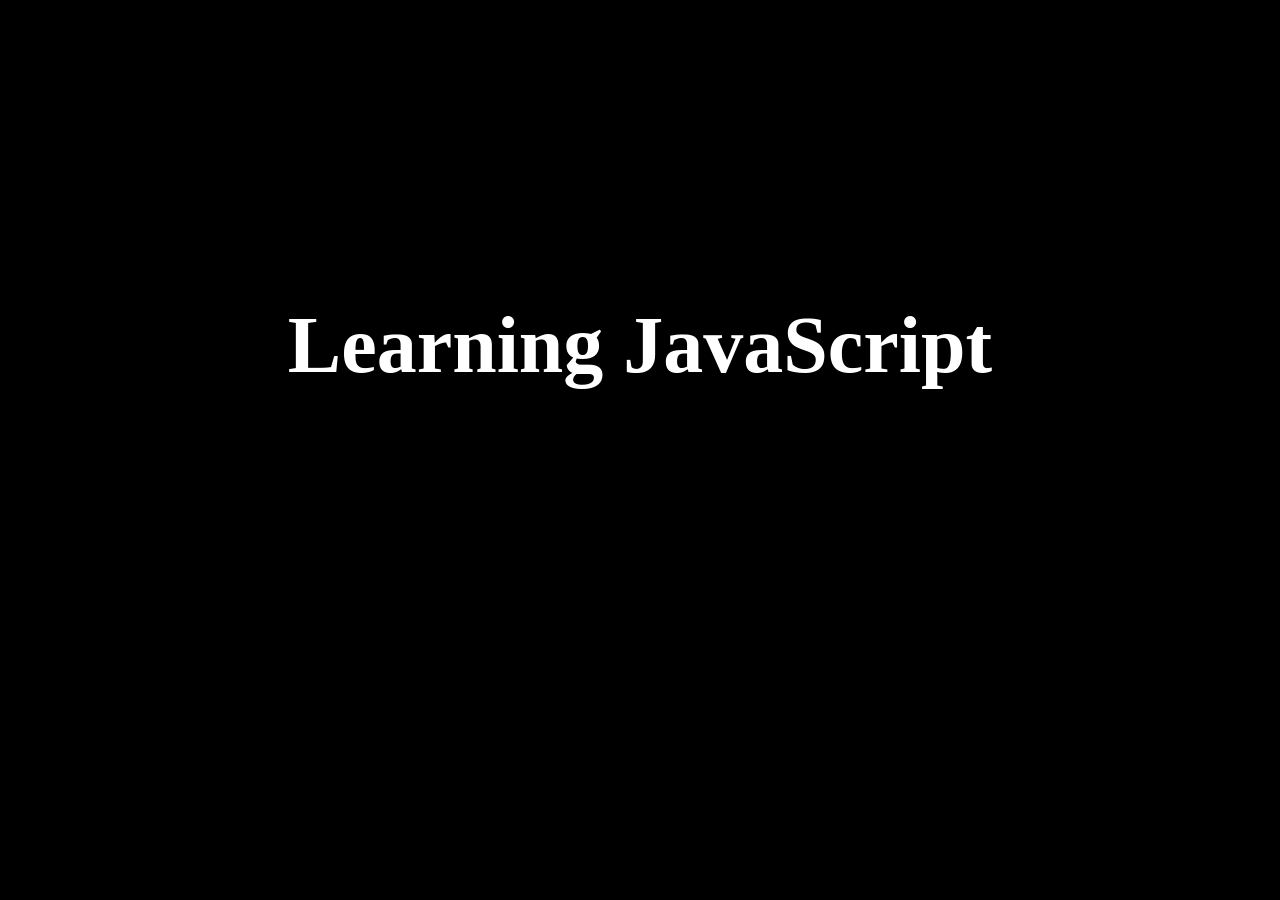
<file: Assignment-02/index.html>
<!DOCTYPE html>
<html lang="en">
<head>
    <meta charset="UTF-8">
    <meta name="viewport" content="width=device-width, initial-scale=1.0">
    <title>Document</title>

    <style>
        body{
            background-color: black;
        }
        h1{
            color: white;
            text-align: center;
            font-size: 5rem;
            margin: 300px 100px;
        }
    </style>
</head>
<body>
    <h1>Learning JavaScript</h1>

    




    <script src="app.js"></script>
</body>
</html>
</file>
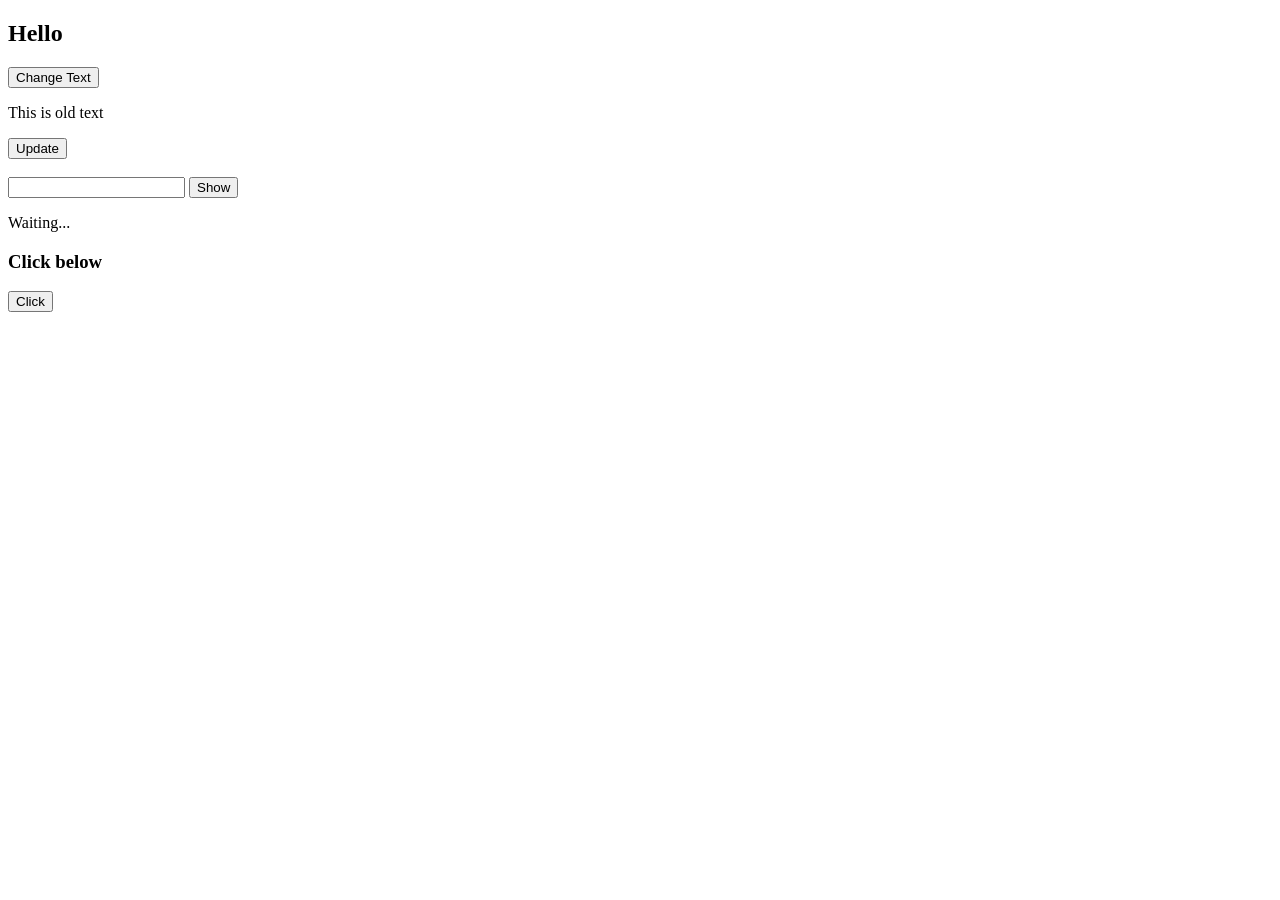
<file: Assignment-09/index.html>
<!DOCTYPE html>
<html lang="en">

<head>
    <meta charset="UTF-8">
    <meta name="viewport" content="width=device-width, initial-scale=1.0">
    <title>Document</title>
</head>

<body>

    <h2 id="text">Hello</h2>
    <button onclick="changeText()">Change Text</button>

    <p id="para">This is old text</p>
    <button onclick="updateText()">Update</button> <br> <br>

    <input type="text" id="name">
    <button onclick="showName()">Show</button>
    <p id="result"></p>



    <p id="msg">Waiting...</p>




    <h3 id="message">Click below</h3>
    <button onclick="changeMessage()">Click</button>




</body>
<script src="app.js"></script>

</html>
</file>
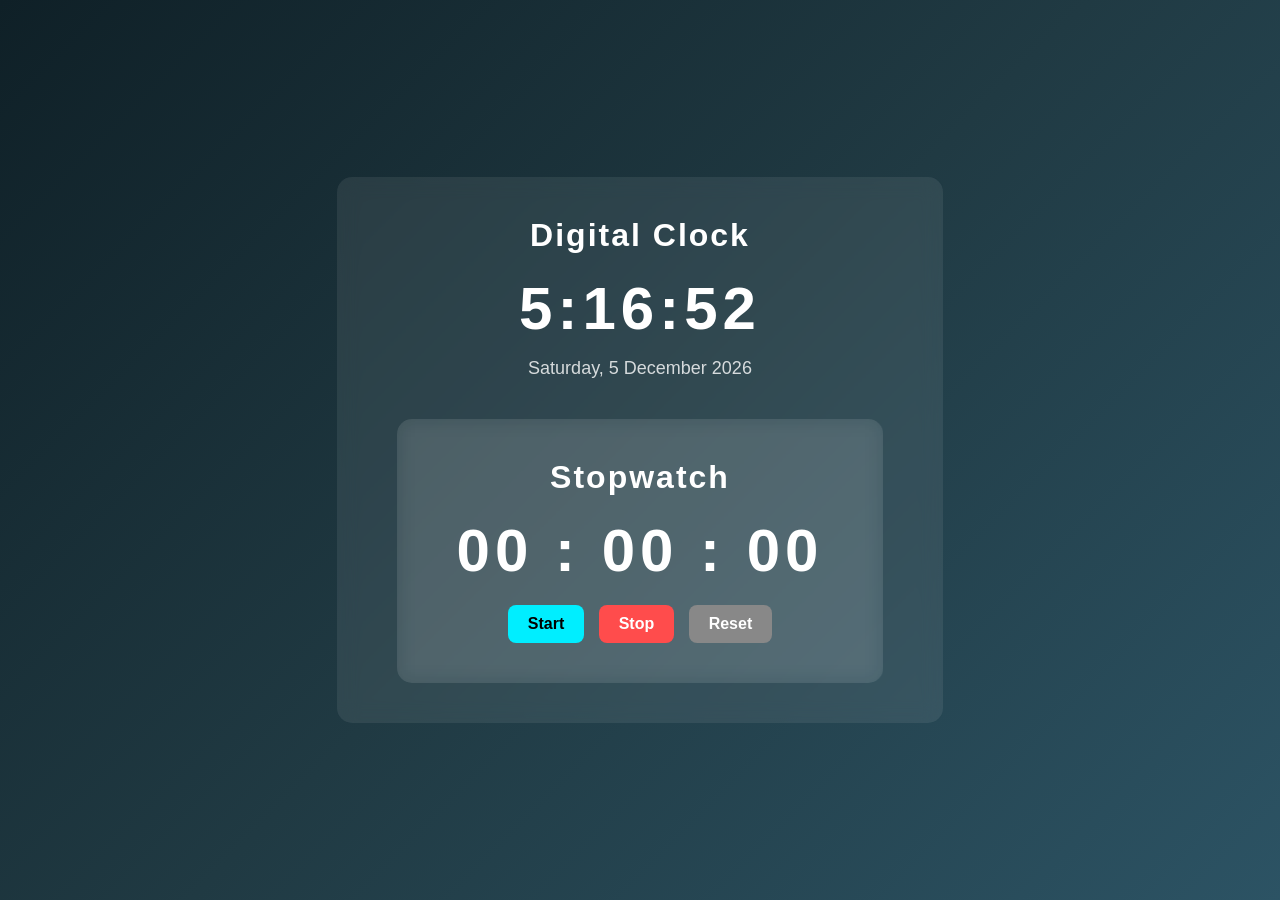
<file: Assignment-10/index.html>
<!DOCTYPE html>
<html lang="en">

<head>
    <meta charset="UTF-8">
    <title>Digital Clock</title>
    <link rel="stylesheet" href="style.css">
</head>

<body>

    <div class="container">

        <h1>Digital Clock</h1>

        <div class="clock">
            <span id="hours">00</span>
            <span>:</span>
            <span id="minutes">00</span>
            <span>:</span>
            <span id="seconds">00</span>
        </div>

        <div class="date">
            <p id="date">Day, Date Month Year</p>
        </div>

        <!-- Stopwatch Box -->
    <div class="stopwatch-container" style="margin-top:40px;">
        <h1>Stopwatch</h1>
        <div class="stopwatch">
            <span id="sw-minutes">00</span>
            <span>:</span>
            <span id="sw-seconds">00</span>
            <span>:</span>
            <span id="sw-milisec">00</span>
        </div>

        <div class="sw-buttons" style="margin-top:20px;">
            <button id="start-btn">Start</button>
            <button id="stop-btn">Stop</button>
            <button id="reset-btn">Reset</button>
        </div>
    </div>

    </div>
    <script src="app.js"></script>
</body>
</html>
</file>
<file: Assignment-10/style.css>
* {
    margin: 0;
    padding: 0;
    box-sizing: border-box;
    font-family: Arial, Helvetica, sans-serif;
}

body {
    height: 100vh;
    display: flex;
    justify-content: center;
    align-items: center;
    background: linear-gradient(135deg, #0f2027, #203a43, #2c5364);
    color: white;
}

.container {
    text-align: center;
    background: rgba(255, 255, 255, 0.08);
    padding: 40px 60px;
    border-radius: 15px;
    backdrop-filter: blur(10px);
}

h1 {
    margin-bottom: 20px;
    letter-spacing: 2px;
}

.clock {
    font-size: 60px;
    font-weight: bold;
    letter-spacing: 5px;
}

.date {
    margin-top: 15px;
    font-size: 18px;
    opacity: 0.8;
}




/* Stopwatch Container same as Digital Clock */
.stopwatch-container {
    background: rgba(255, 255, 255, 0.08);
    padding: 40px 60px;
    border-radius: 15px;
    backdrop-filter: blur(10px);
}

/* Stopwatch Numbers */
.stopwatch {
    font-size: 60px;
    font-weight: bold;
    letter-spacing: 5px;
    margin-top: 15px;
}

/* Stopwatch Buttons */
.sw-buttons button {
    padding: 10px 20px;
    margin: 0 5px;
    border: none;
    border-radius: 8px;
    font-size: 16px;
    font-weight: bold;
    cursor: pointer;
    transition: 0.3s;
}

#start-btn {
    background: #0ef;
    color: #000;
}

#start-btn:hover {
    background: #00c3d9;
}

#stop-btn {
    background: #ff4c4c;
    color: white;
}

#stop-btn:hover {
    background: #e60000;
}

#reset-btn {
    background: #888;
    color: white;
}

#reset-btn:hover {
    background: #555;
}
</file>
